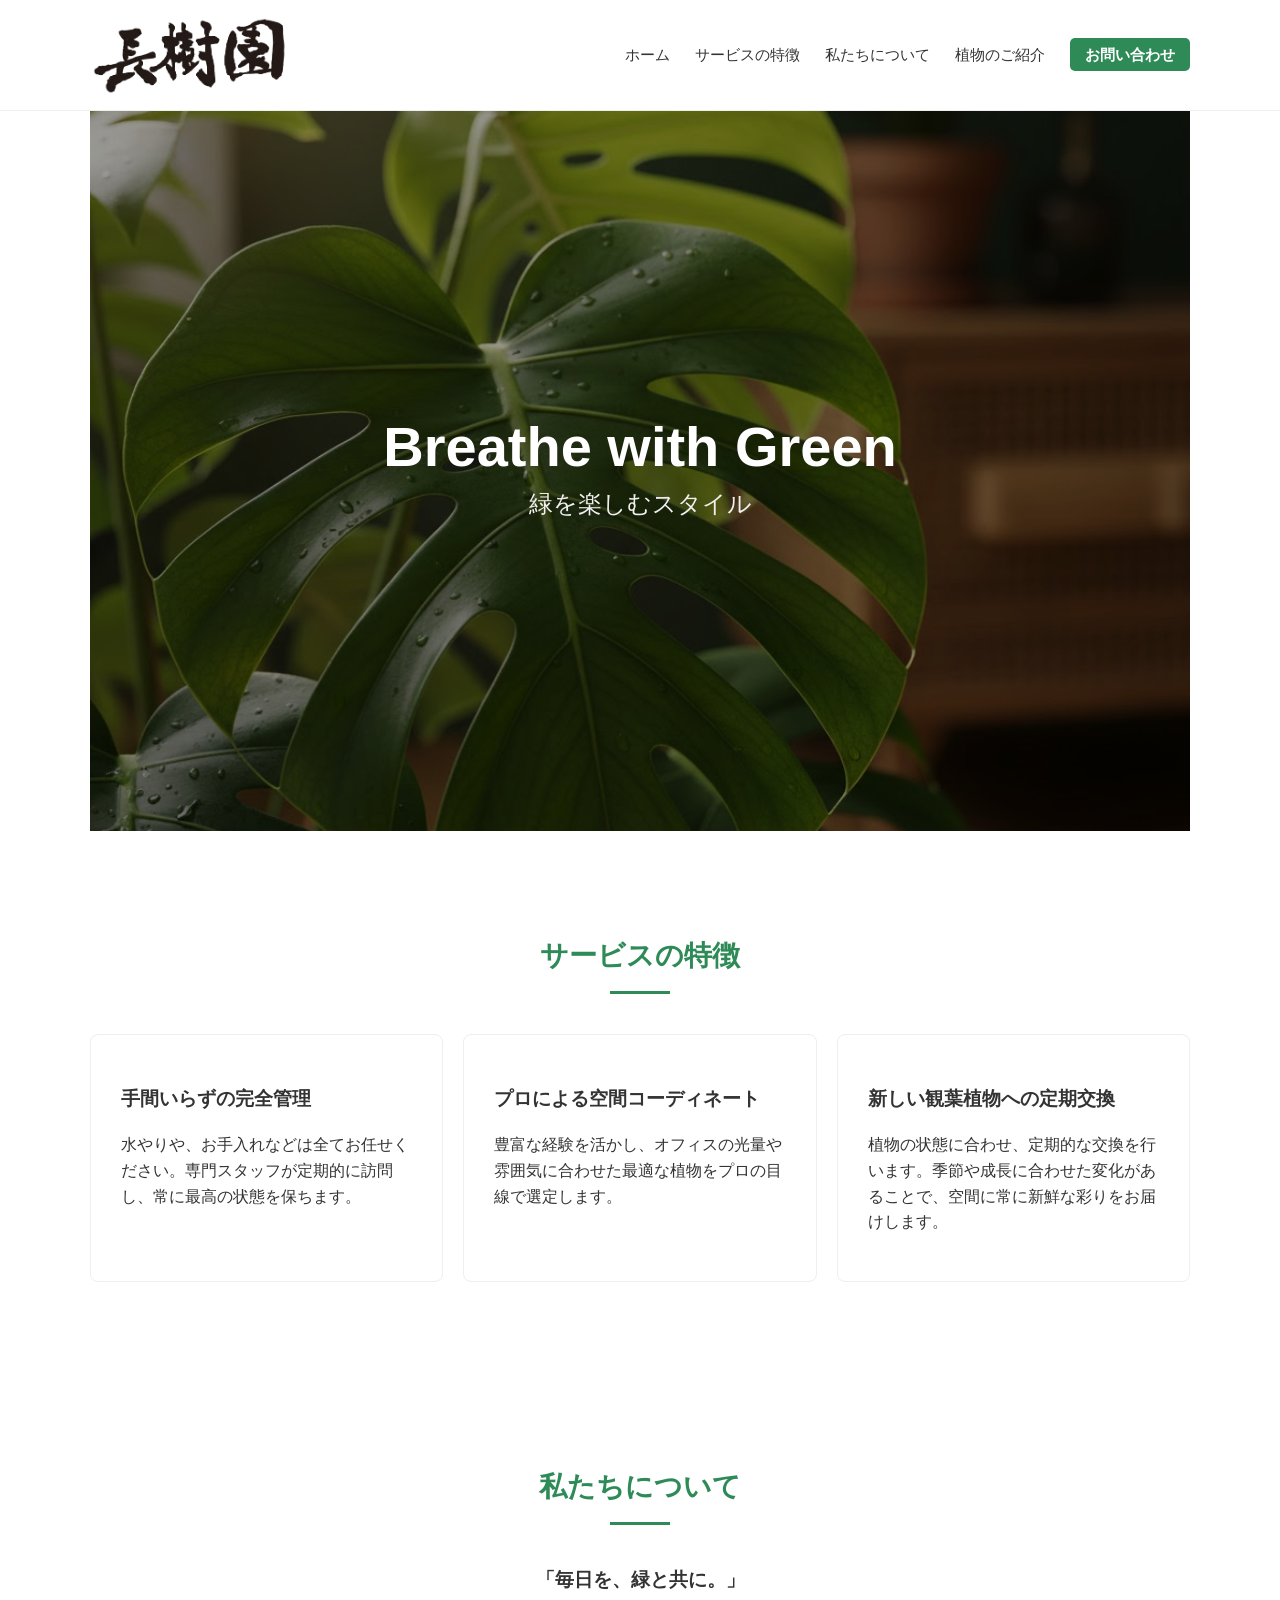
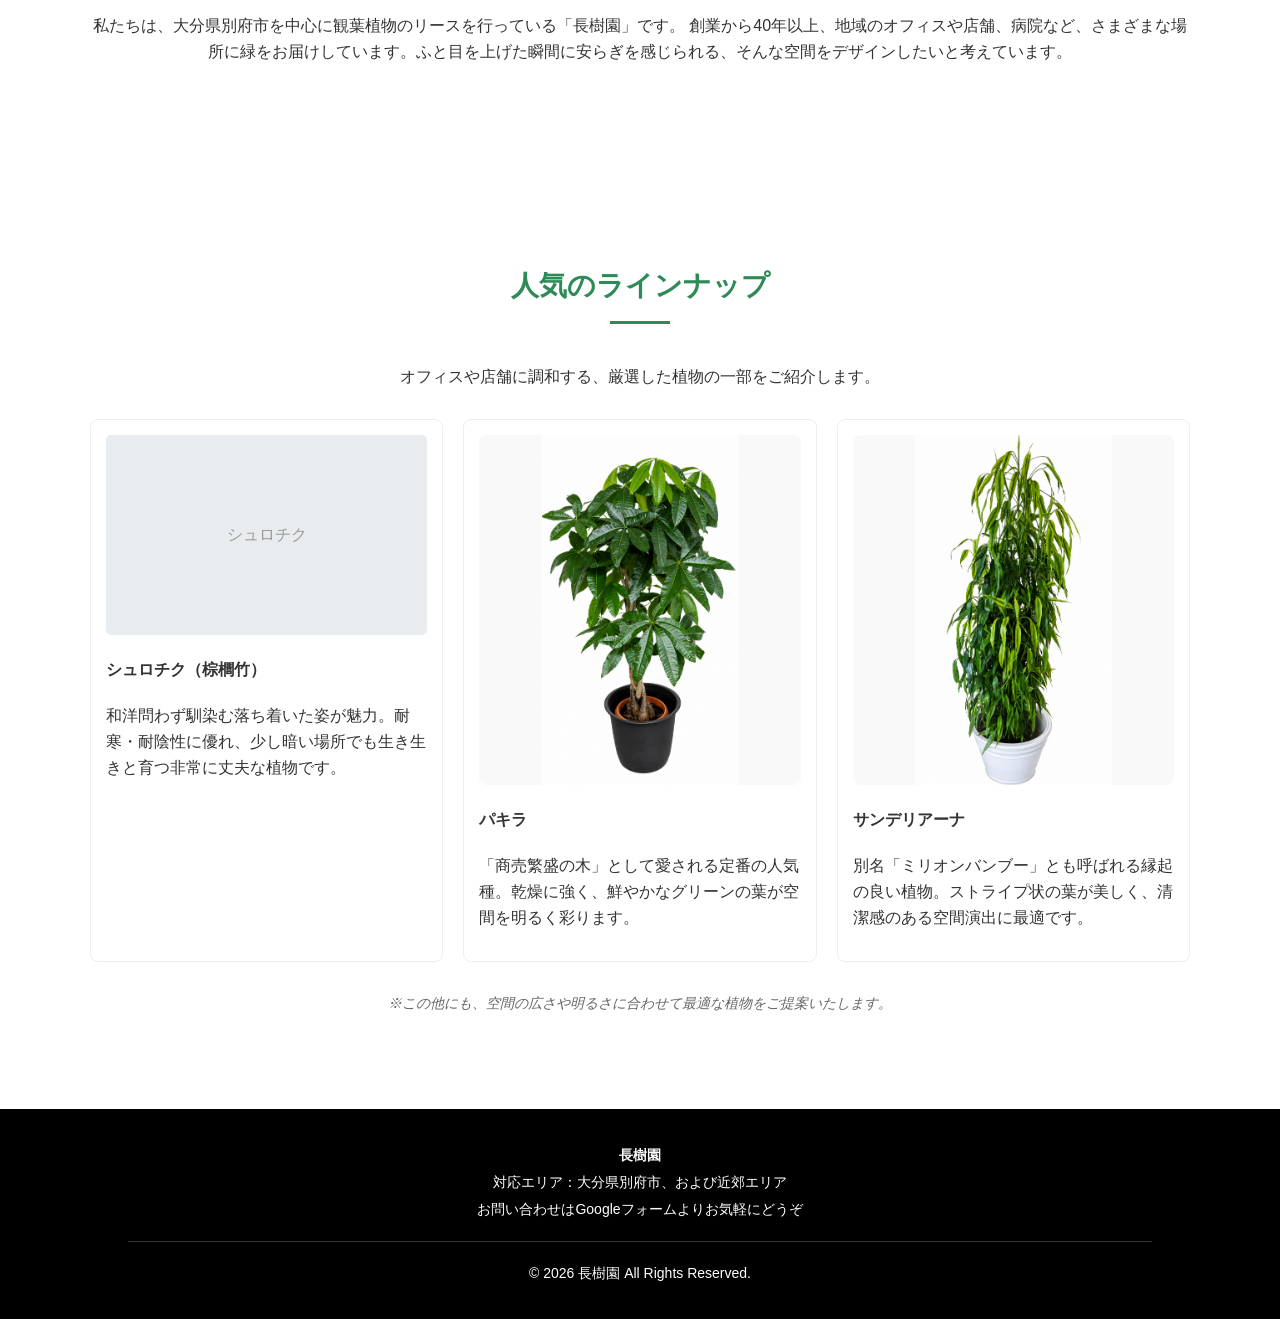
<file: index.html>
<!DOCTYPE html>
<html lang="ja">
<head>
    <meta name="google-site-verification" content="HCH1_CkINj6cTQwGEn85nWspxU4VWhKLbnzV9q2_n4Y" />
    <meta charset="UTF-8">
    <meta name="viewport" content="width=device-width, initial-scale=1.0">
    <title>大分・別府の観葉植物リースなら「長樹園」｜オフィス・店舗向けグリーンレンタル</title>
    <meta name="description" content="大分市、別府市を中心に観葉植物のリース・レンタル・メンテナンスを行っています。月額2,000円から、プロによる空間コーディネートと定期管理でオフィスに癒やしをお届けします。">
    <link rel="stylesheet" href="style.css">
</head>
<body>

    <header class="header">
        <div class="header-inner">
            <a href="#top" class="logo">
                <img src="logo2.png" alt="長樹園">
            </a>

            <input type="checkbox" id="menu-btn-check">
            <label for="menu-btn-check" class="menu-btn"><span></span></label>
         
            <nav class="nav-menu">
                <ul>
                    <li><a href="#top">ホーム</a></li>
                    <li><a href="#service">サービスの特徴</a></li>
                    <li><a href="#about">私たちについて</a></li>
                    <li><a href="#plants">植物のご紹介</a></li>
                    <li><a href="https://docs.google.com/forms/d/e/1FAIpQLSe_TctBhjwQ1wB8zzGn7Pf7N_uQVM20AiOsix89c5BJ7Wtscw/viewform?usp=dialog" class="contact-btn" target="_blank">お問い合わせ</a></li>
                </ul>
            </nav>
        </div>
    </header>

    <main class="main-content">

        <section id="top" class="hero">
            <div class="hero-content">
                <h1>Breathe with Green<br><span class="hero-sub">緑を楽しむスタイル</span></h1>
            </div>
        </section>

        <section id="service" class="section service">
            <h2>サービスの特徴</h2>
            <div class="service-list">
                <div class="service-item">
                    <h3>手間いらずの完全管理</h3>
                    <p>水やりや、お手入れなどは全てお任せください。専門スタッフが定期的に訪問し、常に最高の状態を保ちます。</p>
                </div>
                <div class="service-item">
                    <h3>プロによる空間コーディネート</h3>
                    <p>豊富な経験を活かし、オフィスの光量や雰囲気に合わせた最適な植物をプロの目線で選定します。</p>
                </div>
                <div class="service-item">
                    <h3>新しい観葉植物への定期交換</h3>
                    <p>植物の状態に合わせ、定期的な交換を行います。季節や成長に合わせた変化があることで、空間に常に新鮮な彩りをお届けします。</p>
                </div>
            </div>
        </section>

        <section id="about" class="section about">
            <h2>私たちについて</h2>
            <div class="about-container">
                <div class="about-text">
                    <h3>「毎日を、緑と共に。」</h3>
                    <p>私たちは、大分県別府市を中心に観葉植物のリースを行っている「長樹園」です。
                創業から40年以上、地域のオフィスや店舗、病院など、さまざまな場所に緑をお届けしています。ふと目を上げた瞬間に安らぎを感じられる、そんな空間をデザインしたいと考えています。</p>
                </div>
            </div>
        </section>

       

        <section id="plants" class="section plants-list">
            <h2>人気のラインナップ</h2>
            <p>オフィスや店舗に調和する、厳選した植物の一部をご紹介します。</p>
            <div class="plant-grid">
                <div class="plant-card">
                    <div class="plant-img-placeholder">シュロチク</div>
                    <h4>シュロチク（棕櫚竹）</h4>
                    <p>和洋問わず馴染む落ち着いた姿が魅力。耐寒・耐陰性に優れ、少し暗い場所でも生き生きと育つ非常に丈夫な植物です。</p>
                </div>
                <div class="plant-card">
                    <div class="plant-img">
                        <img src="images/pachira.png" alt="パキラ">
                    </div>
                    <h4>パキラ</h4>
                    <p>「商売繁盛の木」として愛される定番の人気種。乾燥に強く、鮮やかなグリーンの葉が空間を明るく彩ります。</p>
                </div>
                <div class="plant-card">
                    <div class="plant-img">
                        <img src="images/sanderiana.png" alt="サンデリアーナ">
                    </div>
                    <h4>サンデリアーナ</h4>
                    <p>別名「ミリオンバンブー」とも呼ばれる縁起の良い植物。ストライプ状の葉が美しく、清潔感のある空間演出に最適です。</p>
                </div>
            </div>
            <p class="plants-note">※この他にも、空間の広さや明るさに合わせて最適な植物をご提案いたします。</p>
        </section>
    </main>
    
    <footer class="footer">
        <div class="footer-info">
            <p><strong>長樹園</strong></p>
            <p>対応エリア：大分県別府市、および近郊エリア</p>
            <p>お問い合わせはGoogleフォームよりお気軽にどうぞ</p>
        </div>
        <hr>
        <p>&copy; 2026 長樹園 All Rights Reserved.</p>
    </footer>
</body>
</html>
</file>
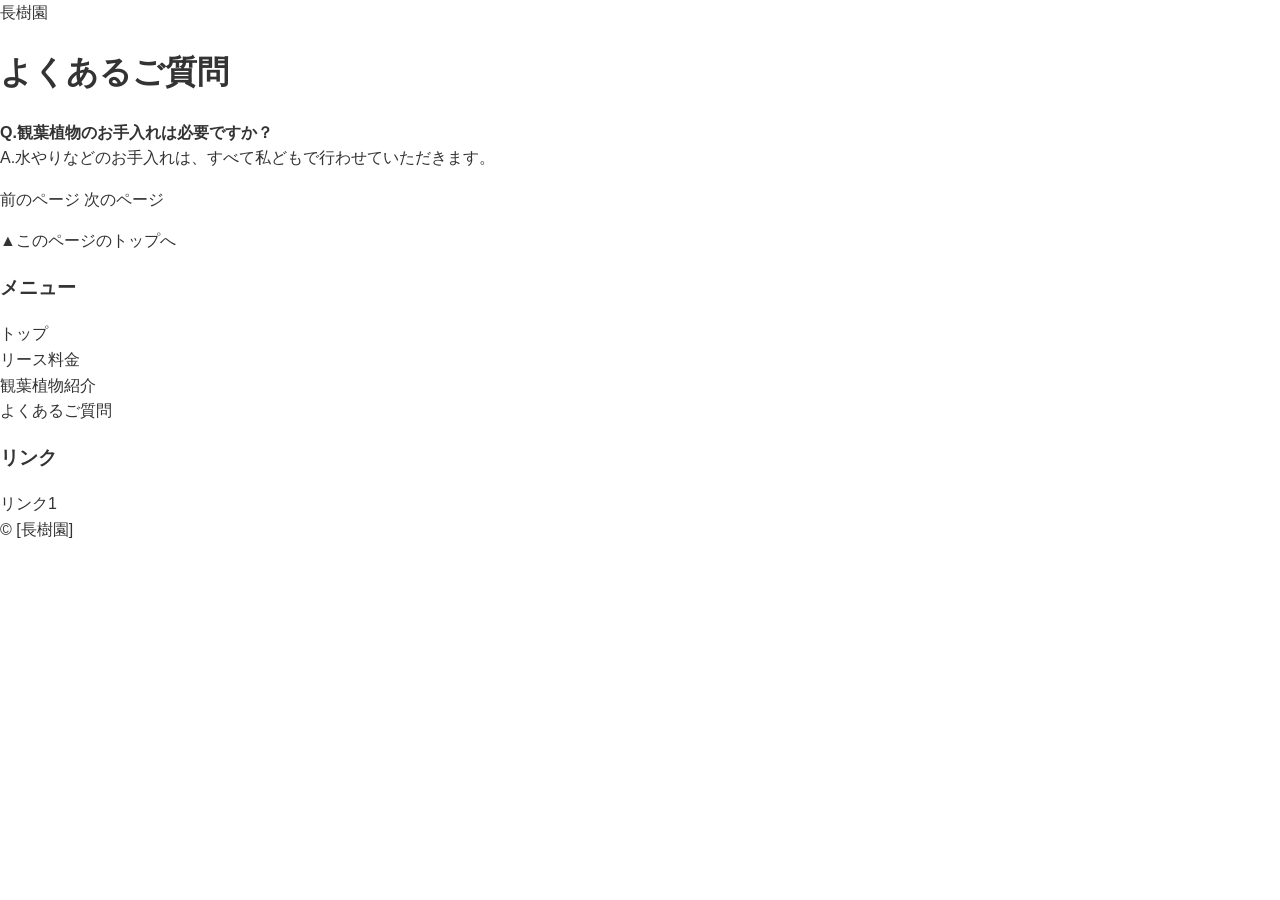
<file: question.html>
<!DOCTYPE html PUBLIC "-//W3C//DTD HTML 4.01 Transitional//EN" "http://www.w3.org/TR/html4/loose.dtd">
<html>

<!-- #BeginTemplate "master.dwt" -->

<head>
<meta http-equiv="Content-Language" content="ja">
<meta content="text/html; charset=utf-8" http-equiv="Content-Type">
<meta name="viewport" content="width=device-width, initial-scale=1.0, minimum-scale=1.0, user-scalable=yes">
<!-- #BeginEditable "doctitle" -->
<title>長樹園</title>
<!-- #EndEditable -->
<!--[if lt IE 9]>
<script src="https://oss.maxcdn.com/html5shiv/3.7.3/html5shiv.min.js"></script>
<script src="https://oss.maxcdn.com/respond/1.4.2/respond.min.js"></script>
<![endif]-->
<link rel="stylesheet" type="text/css" href="style.css">
</head>

<body>

<div id="header">
	<div class="container">
		<div class="title">
			<a href="./">長樹園</a></div>
	</div>
</div>
<div class="wrapper">
	<div id="page_content">

		<div class="article">
			<!-- #BeginEditable "content" -->
			<h1>よくあるご質問</h1>
			<p><strong>Q.観葉植物のお手入れは必要ですか？</strong><br>
			A.水やりなどのお手入れは、すべて私どもで行わせていただきます。</p>
			<p class="nav"><a href="#">前のページ</a> <a href="#">次のページ</a></p>
		<!-- #EndEditable -->
			<p class="right"><a href="#">▲このページのトップへ</a></p>
		</div>
	</div>
	<div id="sidebar">
		<div class="aside">
			<h3>メニュー</h3>
			<ul>
				<li><a href="./">トップ</a></li>
				<li><a href="ryoukin.html">リース料金</a></li>
				<li>観葉植物紹介</li>
				<li><a href="question.html">よくあるご質問</a></li>
			</ul>
			<h3>リンク</h3>
			<ul>
				<li>リンク1</li>
			</ul>
		</div>
	</div>
</div>
<div id="footer">
	<div class="container">
&copy; [長樹園]</div>
</div>

</body>

<!-- #EndTemplate -->

</html>
</file>
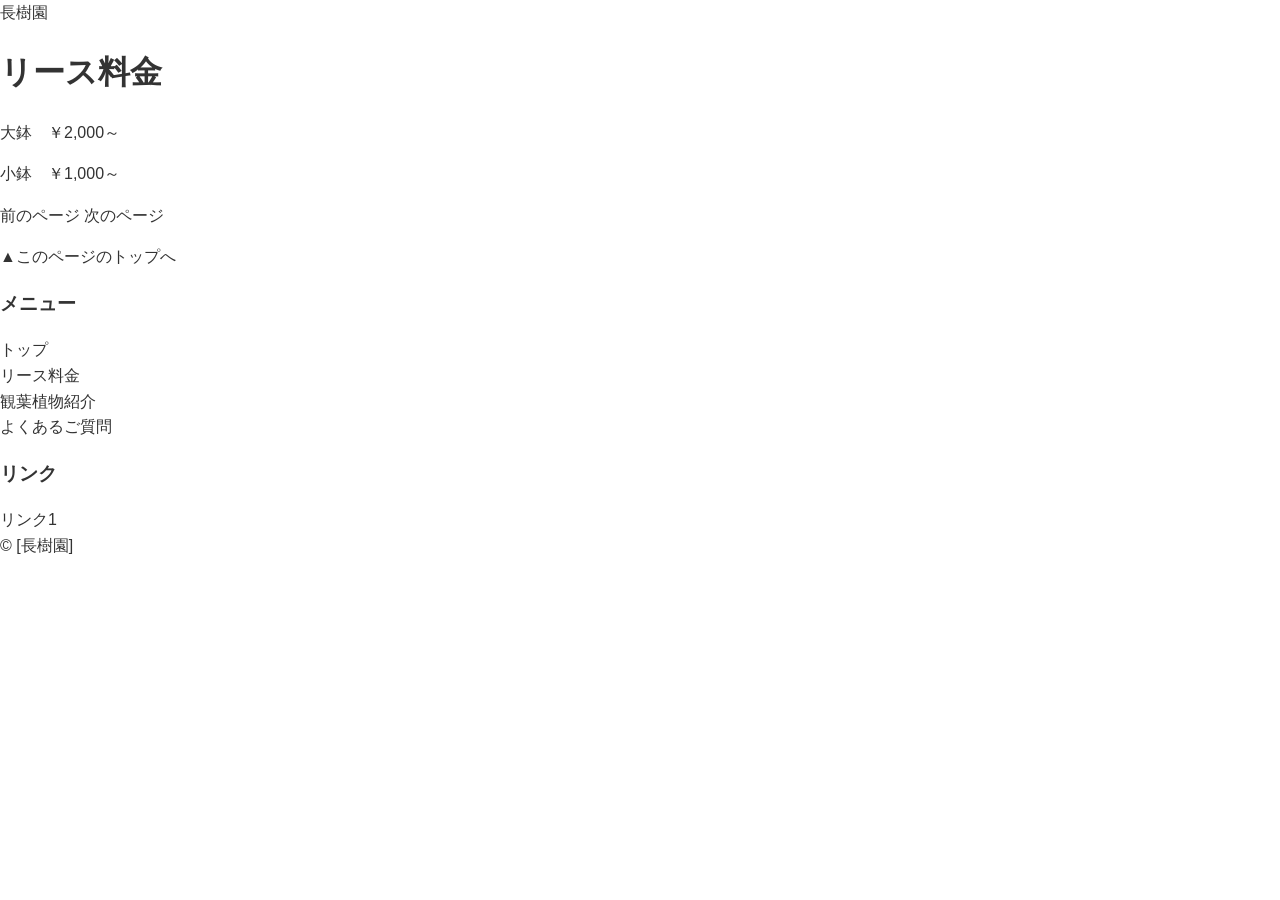
<file: ryoukin.html>
<!DOCTYPE html PUBLIC "-//W3C//DTD HTML 4.01 Transitional//EN" "http://www.w3.org/TR/html4/loose.dtd">
<html>

<!-- #BeginTemplate "master.dwt" -->

<head>
<meta http-equiv="Content-Language" content="ja">
<meta content="text/html; charset=utf-8" http-equiv="Content-Type">
<meta name="viewport" content="width=device-width, initial-scale=1.0, minimum-scale=1.0, user-scalable=yes">
<!-- #BeginEditable "doctitle" -->
<title>長樹園</title>
<!-- #EndEditable -->
<!--[if lt IE 9]>
<script src="https://oss.maxcdn.com/html5shiv/3.7.3/html5shiv.min.js"></script>
<script src="https://oss.maxcdn.com/respond/1.4.2/respond.min.js"></script>
<![endif]-->
<link rel="stylesheet" type="text/css" href="style.css">
</head>

<body>

<div id="header">
	<div class="container">
		<div class="title">
			<a href="./">長樹園</a></div>
	</div>
</div>
<div class="wrapper">
	<div id="page_content">

		<div class="article">
			<!-- #BeginEditable "content" -->
			<h1>リース料金</h1>
			<p>大鉢　￥2,000～</p>
			<p>小鉢　￥1,000～</p>
			<p class="nav"><a href="#">前のページ</a> <a href="#">次のページ</a></p>
		<!-- #EndEditable -->
			<p class="right"><a href="#">▲このページのトップへ</a></p>
		</div>
	</div>
	<div id="sidebar">
		<div class="aside">
			<h3>メニュー</h3>
			<ul>
				<li><a href="./">トップ</a></li>
				<li><a href="ryoukin.html">リース料金</a></li>
				<li>観葉植物紹介</li>
				<li><a href="question.html">よくあるご質問</a></li>
			</ul>
			<h3>リンク</h3>
			<ul>
				<li>リンク1</li>
			</ul>
		</div>
	</div>
</div>
<div id="footer">
	<div class="container">
&copy; [長樹園]</div>
</div>

</body>

<!-- #EndTemplate -->

</html>
</file>
<file: style.css>
/* ======================================================= */
/* 0. 全体設定 */
/* ======================================================= */
html { scroll-behavior: smooth; }
body {
    font-family: 'Hiragino Kaku Gothic ProN', 'Meiryo', sans-serif;
    color: #333; margin: 0; padding: 0;
    background-color: #fff; line-height: 1.6;
}
a { text-decoration: none; color: inherit; }
ul { list-style: none; padding: 0; margin: 0; }
.header-inner, .main-content { max-width: 1100px; margin: 0 auto; padding: 0 20px; }

/* ======================================================= */
/* 1. ヘッダー (PC・共通) */
/* ======================================================= */
.header {
    background-color: #fff; border-bottom: 1px solid #eee;
    padding: 15px 0; position: sticky; top: 0; z-index: 1000;
}
.header-inner { display: flex; justify-content: space-between; align-items: center; }

.logo {
    display: flex;
    align-items: center;
}

.logo img {
    height: 80px;
    width: auto;
    display: block;
}

.nav-menu ul { display: flex; gap: 25px; }
.nav-menu a { font-size: 15px; transition: color 0.3s; }
.nav-menu a:hover { color: #4CAF50; }
.contact-btn {
    background-color: #2e8b57; color: #fff !important;
    padding: 8px 15px; border-radius: 5px; font-weight: bold;
}

/* チェックボックスとスマホボタンはPCでは隠す */
#menu-btn-check, .menu-btn { display: none; }

/* ======================================================= */
/* 2. 各セクション共通 */
/* ======================================================= */
.section { padding: 80px 0; text-align: center; }
.section h2 { font-size: 28px; color: #2e8b57; margin-bottom: 40px; position: relative; padding-bottom: 15px; }
.section h2::after {
    content: ''; position: absolute; bottom: 0; left: 50%;
    transform: translateX(-50%); width: 60px; height: 3px; background: #2e8b57;
}

.hero {
    background-image: url("unnamed.jpg");
    background-size: cover; background-position: center;
    height: 80vh; display: flex; flex-direction: column;
    align-items: center; justify-content: center; text-align: center;
    color: #ffffff; position: relative; z-index: 1; padding: 0 20px; box-sizing: border-box;
}
.hero::before {
    content: ""; position: absolute; top: 0; left: 0; width: 100%; height: 100%;
    background: rgba(0, 0, 0, 0.4); z-index: -1;
}
.hero h1 { font-size: 3.5rem !important; margin: 0 0 10px 0; line-height: 1.2; }
.hero h1 .hero-sub { display: block; font-size: 1.5rem !important; font-weight: normal; margin-top: 10px; color: #f0f0f0; }
.hero p { font-size: 1.2rem; text-shadow: 1px 1px 3px rgba(0,0,0,0.5); }

.service-list, .case-list { display: flex; gap: 20px; margin-top: 30px; }
.service-item, .case-item { flex: 1; padding: 30px; border: 1px solid #eee; border-radius: 8px; text-align: left; }
.price-standard { background-color: #f0f9f4; padding: 30px; border-radius: 10px; display: inline-block; margin-bottom: 50px; border: 2px solid #2e8b57; }
.price-main strong { font-size: 40px; color: #2e8b57; }
.case-price strong { font-size: 30px; color: #ff9800; }

.plant-grid { display: flex; gap: 20px; margin-top: 30px; }
.plant-card { flex: 1; border: 1px solid #eee; border-radius: 8px; padding: 15px; text-align: left; }
.plant-img-placeholder { width: 100%; height: 200px; background-color: #e9ecef; display: flex; justify-content: center; align-items: center; color: #999; border-radius: 5px; margin-bottom: 15px; }
.plants-note { margin-top: 30px; font-size: 14px; color: #666; font-style: italic; }

/* ======================================================= */
/* 3. スマホ対応 (max-width: 768px) */
/* ======================================================= */
@media screen and (max-width: 768px) {
    .header { padding: 10px 0 !important; }
    
    .header-inner {
        display: flex !important;
        justify-content: space-between !important;
        padding: 0 15px !important;
    }

    /* ロゴを左端に寄せる */
    .logo {
        margin: 0 !important;
        flex: 0 1 auto !important;
    }
    .logo img { height: 45px; }

    /* ハンバーガーメニューボタンを表示 */
    .menu-btn {
        display: flex !important;
        z-index: 1100;
        background-color: #2e8b57;
        width: 40px; height: 40px;
        justify-content: center; align-items: center;
        border-radius: 5px; cursor: pointer;
    }

    /* 三本線のデザイン */
    .menu-btn span, .menu-btn span::before, .menu-btn span::after {
        content: ''; display: block; height: 2px; width: 20px;
        background-color: #fff; position: absolute; transition: 0.3s;
    }
    .menu-btn span::before { top: -7px; }
    .menu-btn span::after { top: 7px; }

    /* メニュー展開時のアニメーション */
    #menu-btn-check:checked ~ .menu-btn span { background: transparent; }
    #menu-btn-check:checked ~ .menu-btn span::before { top: 0; transform: rotate(45deg); }
    #menu-btn-check:checked ~ .menu-btn span::after { top: 0; transform: rotate(-45deg); }

    /* スマホ用ナビメニュー（右からスライド） */
    .nav-menu {
        display: block !important;
        position: fixed; top: 0; right: -100%;
        width: 70%; height: 100vh;
        background: #fff; z-index: 1050;
        transition: 0.4s; padding-top: 60px;
        box-shadow: -2px 0 10px rgba(0,0,0,0.1);
    }
    #menu-btn-check:checked ~ .nav-menu { right: 0; }

    .nav-menu ul { flex-direction: column; padding: 20px; }
    .nav-menu ul li a {
        display: block; padding: 15px;
        border-bottom: 1px solid #eee; color: #333;
        text-align: left; font-size: 16px;
    }

    /* レイアウトの縦並び調整 */
    .service-list, .case-list, .plant-grid { flex-direction: column; }
    .hero { height: 60vh; }
    .hero h1 { font-size: 1.8rem !important; }
    .hero h1 .hero-sub { font-size: 1rem !important; }
    .section { padding: 50px 0; }
}

/* 植物の画像エリアの枠を縦長に固定 */
.plant-img {
    width: 100%;       /* カードの幅いっぱいに広げる */
    height: 350px;     /* ★高さを200pxから350pxに伸ばして「縦長」にします */
    background-color: #f9f9f9; /* ★画像の後ろに薄いグレーを敷いて、余白を綺麗に見せます */
    border-radius: 8px;
    overflow: hidden;
}

/* 画像そのもののサイズを枠にフィットさせる */
.plant-img img {
    width: 100%;
    height: 100%;
    /* ★ object-fit を cover から contain に変更します */
    object-fit: contain; 
}

/* ======================================================= */
/* 4. フッター */
/* ======================================================= */
.footer {
    background-color: #000; color: #fff; padding: 30px 0; text-align: center;
}
.footer p { margin: 5px 0; font-size: 14px; }
.footer hr { border: 0; border-top: 1px solid #333; margin: 20px auto; width: 80%; }
</file>
